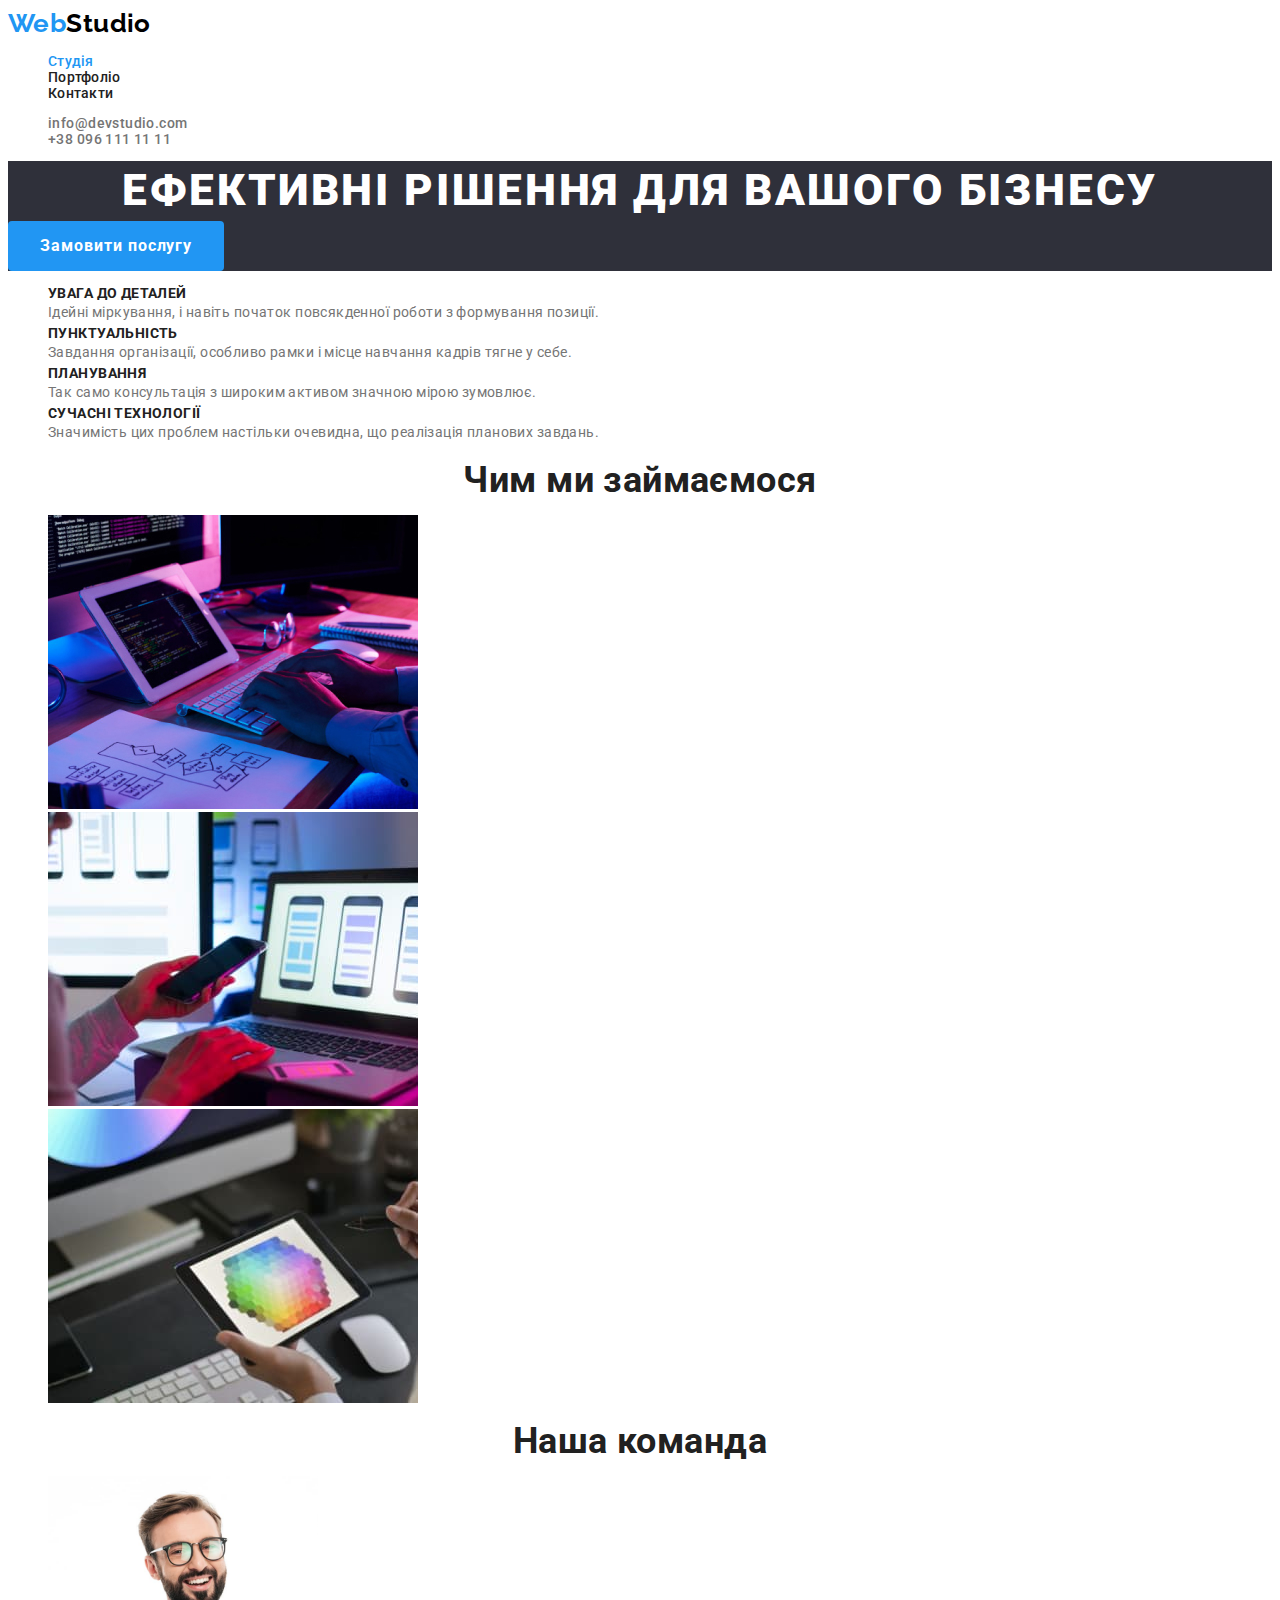
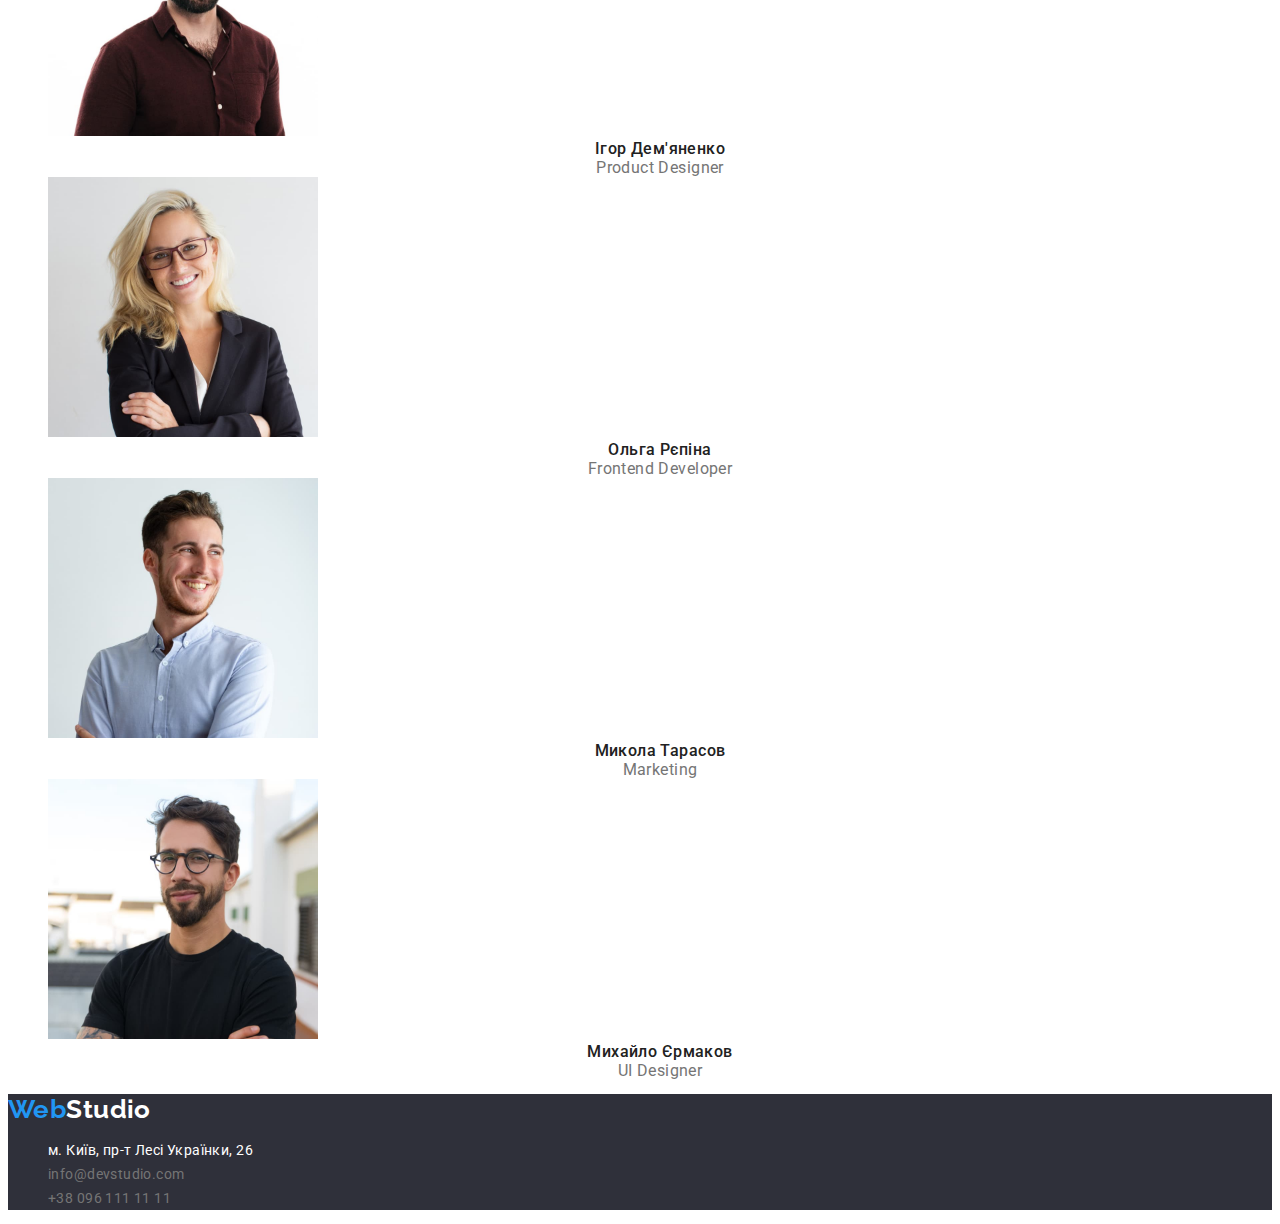
<file: index.html>
<!DOCTYPE html>
<html lang="ukr">
  <head>
    <meta charset="UTF-8" />
    <meta http-equiv="X-UA-Compatible" content="IE=edge" />
    <meta name="viewport" content="width=device-width, initial-scale=1.0" />
    <title>Studio</title>
    <link rel="preconnect" href="https://fonts.googleapis.com" />
    <link rel="preconnect" href="https://fonts.gstatic.com" crossorigin />
    <link
      href="https://fonts.googleapis.com/css2?family=Raleway:wght@700&family=Roboto:wght@400;500;700;900&display=swap"
      rel="stylesheet"
    />
    <link rel="stylesheet" href="./css/styles.css" />
  </head>
  <body>
    <!--Шапка сторінки-->
    <header class="page-header">
      <nav>
        <a href="./index.html" class="logo-link"> <span class="accent">Web</span>Studio </a>
        <ul class="nav">
          <li><a href="./index.html" class="nav-link current">Студія</a></li>
          <li><a href="./portfolio.html" class="nav-link">Портфоліо</a></li>
          <li><a href="" class="nav-link">Контакти</a></li>
        </ul>
      </nav>
      <ul class="contact">
        <li><a class="contact-link" href="mailto:info@devstudio.com">info@devstudio.com</a></li>
        <li><a class="contact-link" href="tel:+380961111111">+38 096 111 11 11</a></li>
      </ul>
    </header>
    <main>
      <section class="hero">
        <h1 class="hero-title">Ефективні рішення для вашого бізнесу</h1>
        <button class="hero-button" type="button">Замовити послугу</button>
      </section>
      <section class="section">
        <h2 class="visually-hidden">Наші переваги</h2>
        <ul class="feature-list">
          <li>
            <h3 class="feature-title">УВАГА ДО ДЕТАЛЕЙ</h3>
            <p class="feature-text">
              Ідейні міркування, і навіть початок повсякденної роботи з формування позиції.
            </p>
          </li>
          <li>
            <h3 class="feature-title">ПУНКТУАЛЬНІСТЬ</h3>
            <p class="feature-text">
              Завдання організації, особливо рамки і місце навчання кадрів тягне у себе.
            </p>
          </li>
          <li>
            <h3 class="feature-title">ПЛАНУВАННЯ</h3>
            <p class="feature-text">
              Так само консультація з широким активом значною мірою зумовлює.
            </p>
          </li>
          <li>
            <h3 class="feature-title">СУЧАСНІ ТЕХНОЛОГІЇ</h3>
            <p class="feature-text">
              Значимість цих проблем настільки очевидна, що реалізація планових завдань.
            </p>
          </li>
        </ul>
      </section>
      <section class="section">
        <h2 class="section-title">Чим ми займаємося</h2>
        <ul>
          <li>
            <img src="./img/about-1.jpg" alt="складання коду" width="370" />
          </li>
          <li>
            <img src="./img/about-2.jpg" alt="оформлення з css" width="370" />
          </li>
          <li>
            <img src="./img/about-3.jpg" alt="кольорова схема" width="370" />
          </li>
        </ul>
      </section>
      <section class="section">
        <h2 class="section-title">Наша команда</h2>
        <ul>
          <li>
            <img src="./img/team-1.jpg" alt="" width="270" />
            <h3 class="team-name">Ігор Дем'яненко</h3>
            <p class="team-position">Product Designer</p>
          </li>
          <li>
            <img src="./img/team-2.jpg" alt="" width="270" />
            <h3 class="team-name">Ольга Рєпіна</h3>
            <p class="team-position">Frontend Developer</p>
          </li>
          <li>
            <img src="./img/team-3.jpg" alt="" width="270" />
            <h3 class="team-name">Микола Тарасов</h3>
            <p class="team-position">Marketing</p>
          </li>
          <li>
            <img src="./img/team-4.jpg" alt="" width="270" />
            <h3 class="team-name">Михайло Єрмаков</h3>
            <p class="team-position">UI Designer</p>
          </li>
        </ul>
      </section>
    </main>
    <section>
      <!--Футер-->
      <footer class="footer">
        <a href="./index.html" class="logo-link"
          ><span class="accent">Web</span><span class="logo-footer">Studio</span></a
        >
        <address>
          <ul>
            <li class="footer-adres">
              <a class="location" href="м. Київ, пр-т Лесі Українки, 26"
                >м. Київ, пр-т Лесі Українки, 26</a
              >
            </li>
            <li class="footer-adres">
              <a class="footer-contacts" href="mailto:info@devstudio.com">info@devstudio.com</a>
            </li>
            <li class="footer-adres">
              <a class="footer-contacts" href="tel:+380961111111">+38 096 111 11 11</a>
            </li>
          </ul>
        </address>
      </footer>
    </section>
  </body>
</html>
</file>
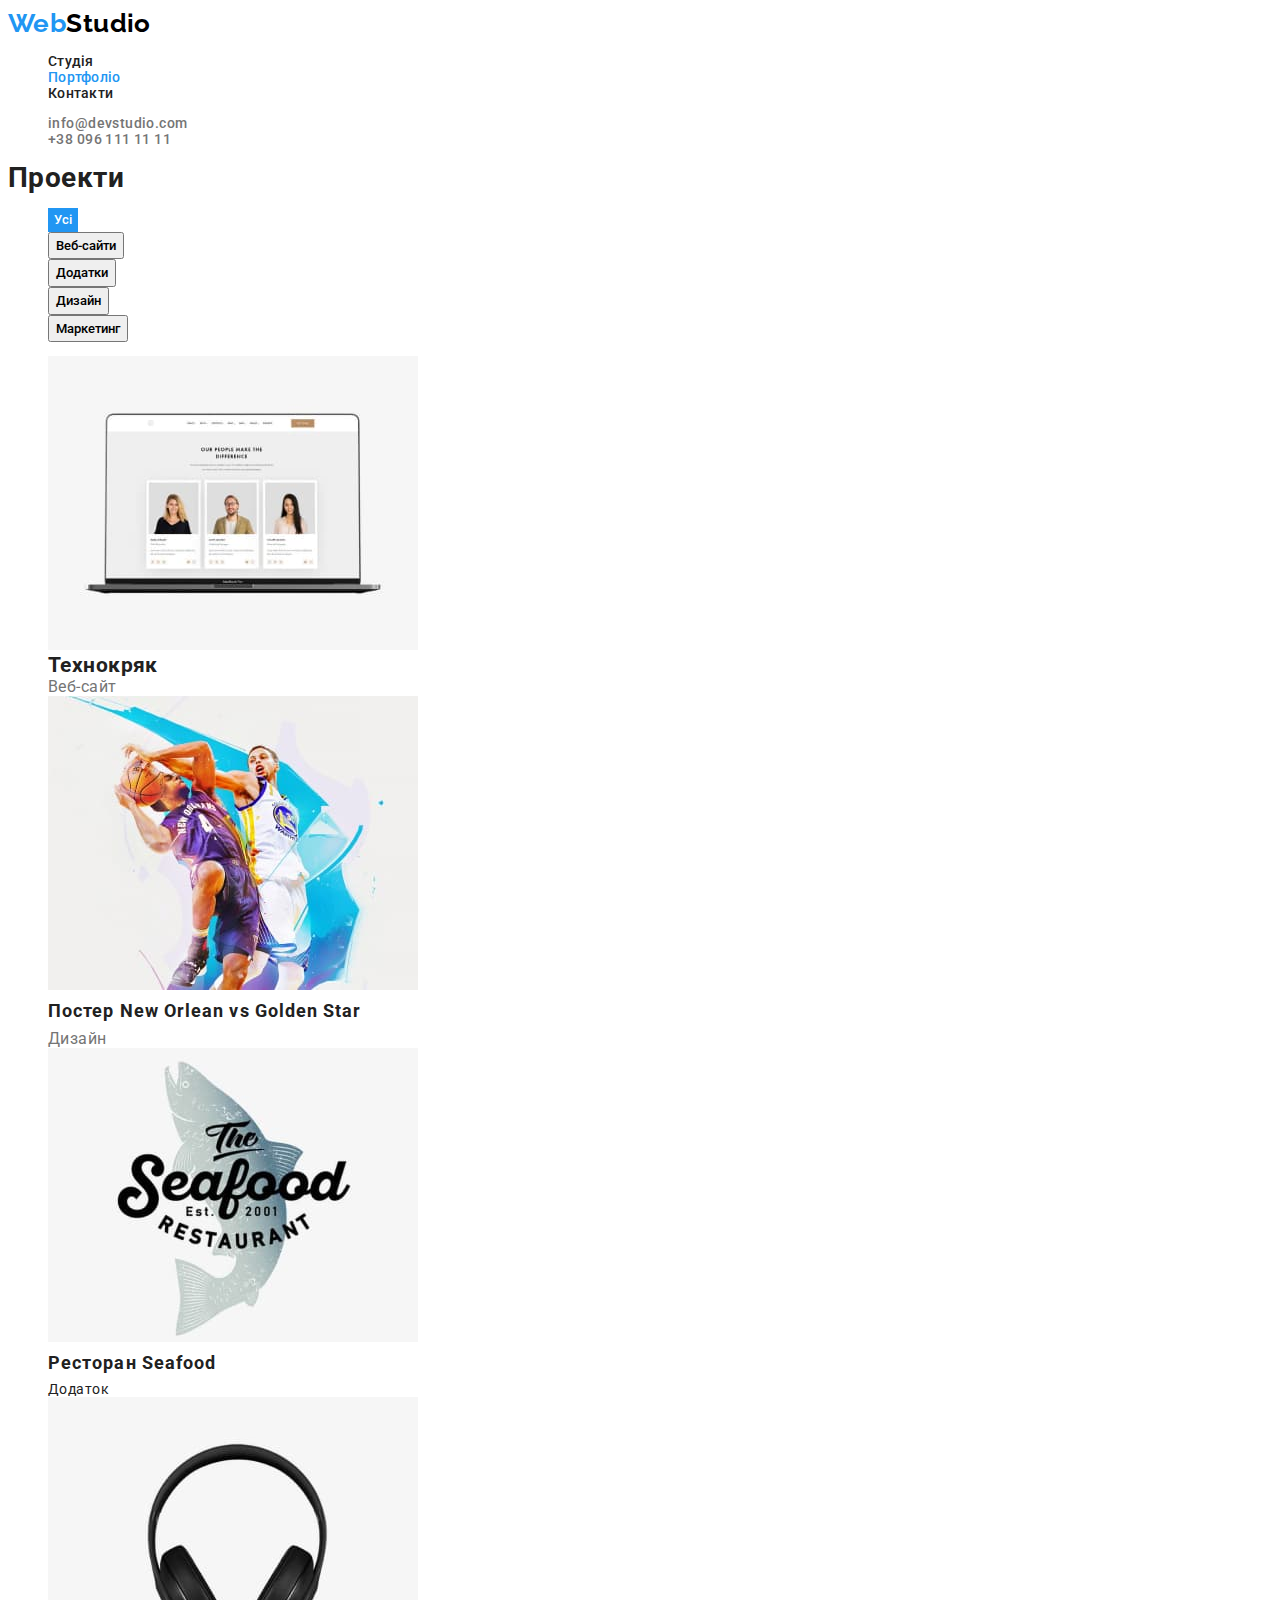
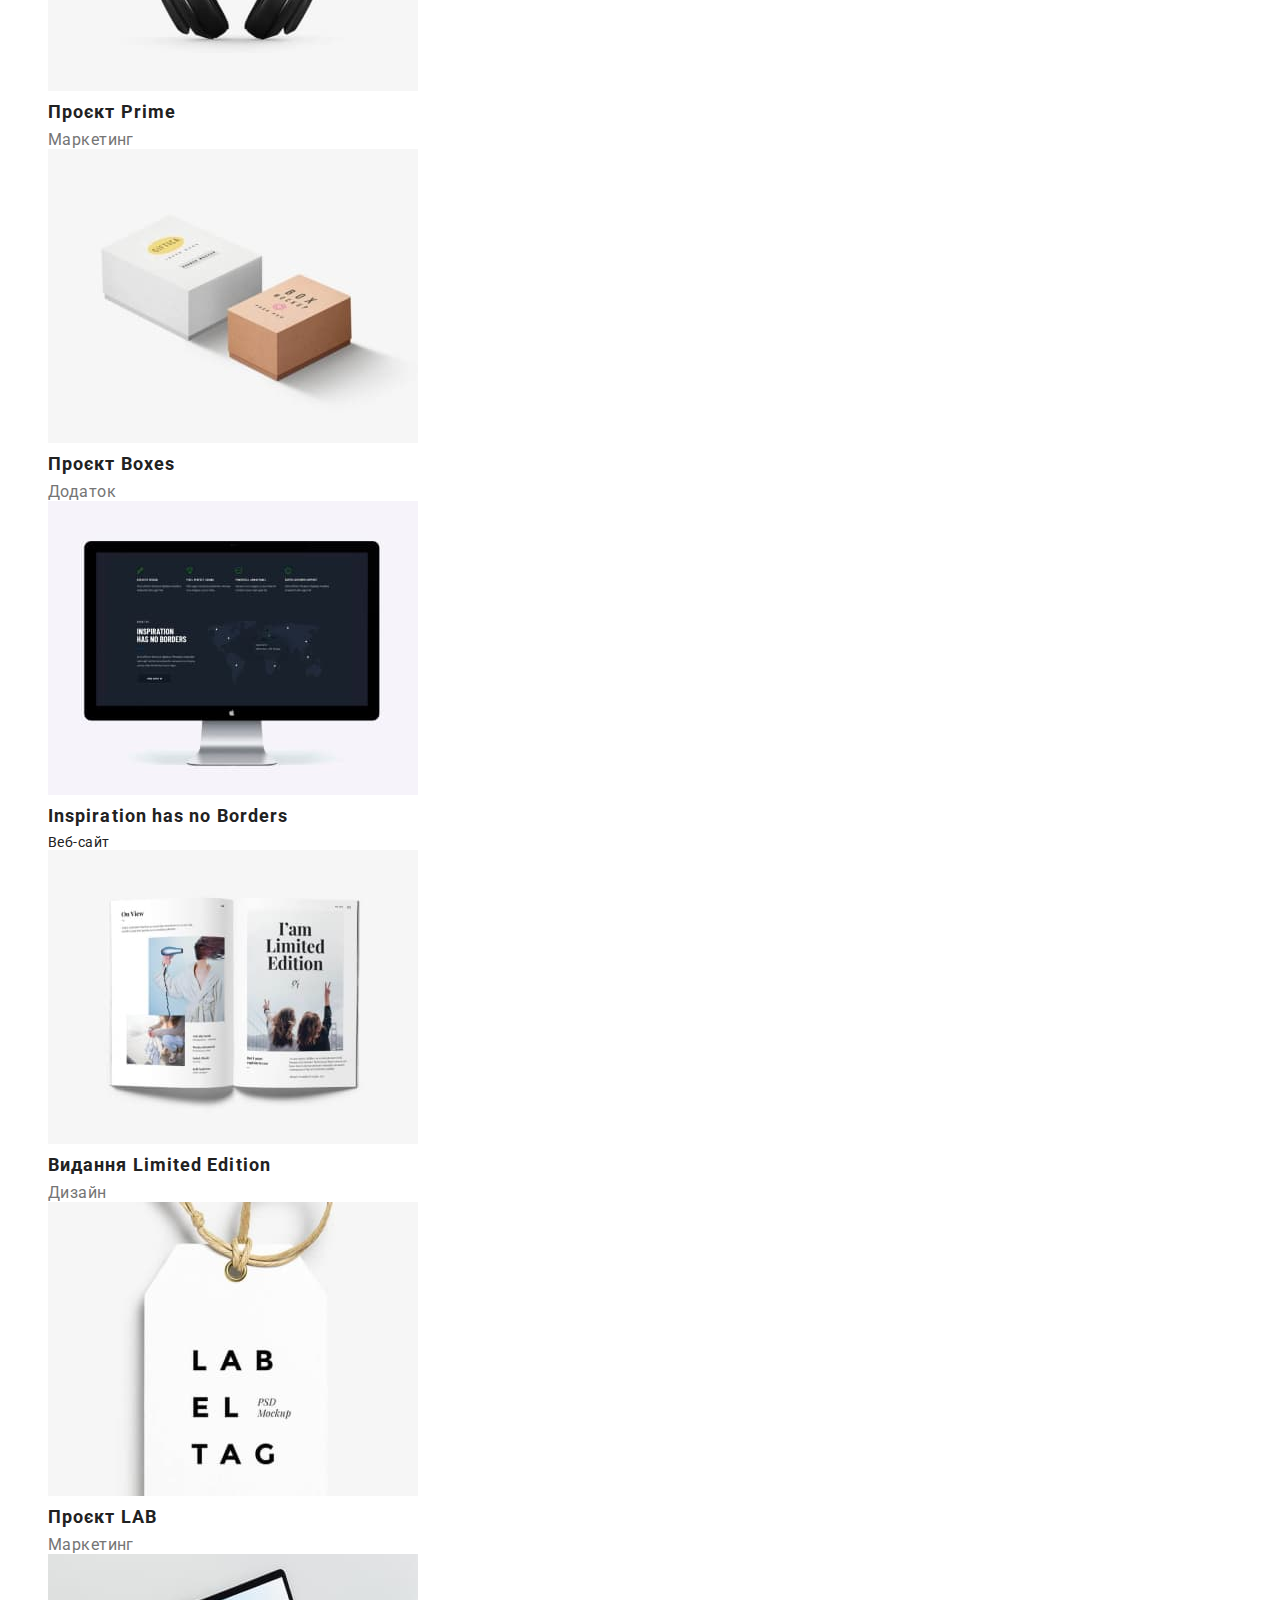
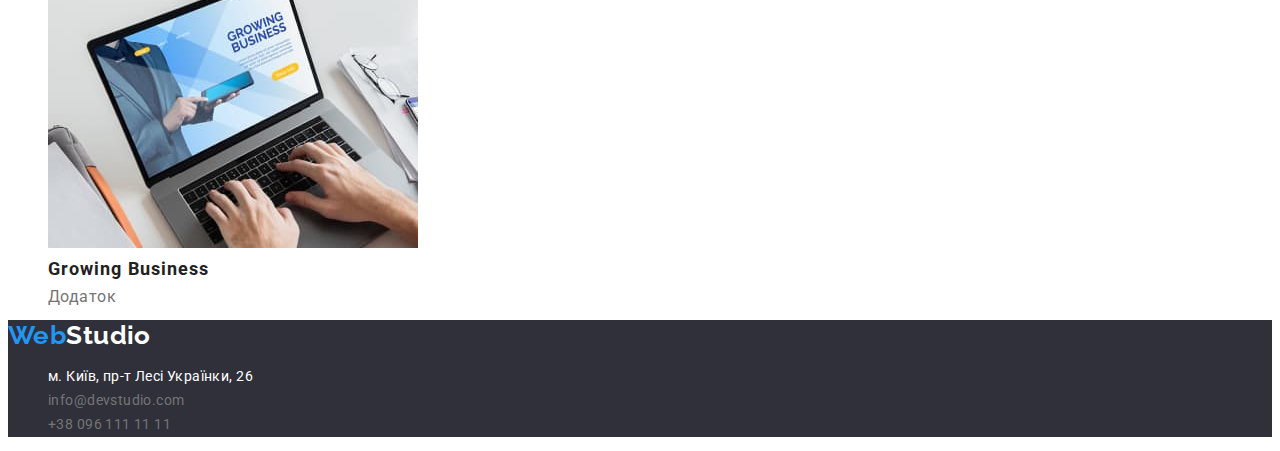
<file: portfolio.html>
<!DOCTYPE html>
<html lang="uk">
<head>
    <meta charset="UTF-8">
    <meta http-equiv="X-UA-Compatible" content="IE=edge">
    <meta name="viewport" content="width=device-width, initial-scale=1.0">
    <title>Portfolio</title>
    <link rel="preconnect" href="https://fonts.googleapis.com">
<link rel="preconnect" href="https://fonts.gstatic.com" crossorigin>
<link href="https://fonts.googleapis.com/css2?family=Raleway:wght@700&family=Roboto:wght@400;500;700;900&display=swap" rel="stylesheet">
    <link rel="stylesheet" href="./css/styles.css">
</head>
<body>
        <!--Шапка сторінки-->
    <header class="page-header">
    <nav> 
        <a href="./index.html" class="logo-link" >
            <span class="accent">Web</span>Studio
        </a>
        <ul class="nav">
            <li><a href="./index.html"class="nav-link">Студія</a></li>
            <li><a href="./portfolio.html"class="nav-link current">Портфоліо</a></li>
            <li><a href=""class="nav-link">Контакти</a></li>
        </ul>
    </nav>
        <ul class="contact">
            <li><a class="contact-link"href="mailto:info@devstudio.com">info@devstudio.com</a></li>
            <li><a class="contact-link"href="tel:+380961111111">+38 096 111 11 11</a></li>
        </ul>
    </header>  
    <main>
        <section>
        <h1 class="visually-hidder">Проекти</h1>
        <ul>
            <li><button class="link-button filter-btn"  type="button">Усі</button></li>
            <li><button class="filter-btn" type="button">Веб-сайти</button></li>
            <li><button class="filter-btn" type="button">Додатки</button></li>
            <li><button class="filter-btn" type="button">Дизайн</button></li>
            <li><button class="filter-btn" type="button">Маркетинг</button></li>
        </ul>
        <ul>
            <li>
                <img src="./img/portfolio/people.jpg" alt="головна сторінка" width="370">
                <h2 class="project">Технокряк</h2>
                <p class="project-text">Веб-сайт</p>
            </li>
            <li>
                <img src="./img/portfolio/poster.jpg" alt="стиль" width="370">
                <h2 class="project-title">Постер New Orlean vs Golden Star</h2>
                <p class="project-text">Дизайн</p>
            </li>
            <li>
                <img src="./img/portfolio/seafood.jpg" alt="емблема" width="370">
                <h2 class="project-title">Ресторан Seafood</h2>
                <p class="project-textt">Додаток</p>
            </li>
            <li>
                <img src="./img/portfolio/prime.jpg" alt="проекти" width="370">
                <h2 class="project-title">Проєкт Prime</h2>
                <p class="project-text">Маркетинг</p>
            </li>
            <li>
                <img src="./img/portfolio/boxes.jpg" alt="додатки" width="370">
                <h2 class="project-title">Проєкт Boxes</h2>
                <p class="project-text">Додаток</p>
            </li>
            <li>
                <img src="./img/portfolio/inspiration.jpg" alt="веб-сайт" width="370">
                <h2 class="project-title">Inspiration has no Borders</h2>
                <p class="project-textt">Веб-сайт</p>
            </li>
            <li>
                <img src="./img/portfolio/edition.jpg" alt="книга" width="370">
                <h2 class="project-title">Видання Limited Edition</h2>
                <p class="project-text">Дизайн</p>
            </li>
            <li>
                <img src="./img/portfolio/lab.jpg" alt="бірка" width="370">
                <h2 class="project-title">Проєкт LAB</h2>
                <p class="project-text">Маркетинг</p>
            </li>
            <li>
                <img src="./img/portfolio/business.jpg" alt="ноут" width="370">
                <h2 class="project-title">Growing Business</h2>
                <p class="project-text">Додаток</p>
            </li>
        </ul>
        </section>
    </main>  
    <footer class="footer">
        <a href="./index.html" class="logo-link"><span class="accent">Web</span><span class="logo-footer">Studio</span></a>
        <address>
            <ul>
                <li class="footer-adres"><a class="location"href="м. Київ, пр-т Лесі Українки, 26">м. Київ, пр-т Лесі Українки, 26</a></li>
                <li class="footer-adres"><a class="footer-contacts"href="mailto:info@devstudio.com">info@devstudio.com</a></li>
                <li class="footer-adres"><a class="footer-contacts"href="tel:+380961111111">+38 096 111 11 11</a></li>
            </ul>
        </address>
    </footer>
</body>
</html>
</file>
<file: css/styles.css>
:root {
  --primary-text-color: #212121;
  --title-text-color: #212121;
  --accent-text-color: #2196f3;
  --primary-bg-color: #ffffff;
  --title-list-text-color: #757575;
  --secondary-ff: 'Raleway', sans-serif;
  --primary-ff: 'Roboto', sans-serif;
  --footer-bg-color: #2f303a;
  --logo-link: #000000;
}

body {
  font-family: var(--primary-ff);
  background-color: var(--primary-bg-color);
  color: var(--primary-text-color);
  font-size: 14px;
  letter-spacing: 0.03em;
}
ul {
  list-style: none;
}
a {
  text-decoration: none;
}

h1,
h2,
h3,
h4,
h5,
h6,
p {
  margin: 0;
}

.address {
  font-style: normal;
}

.visually-hidden {
  position: absolute;
  width: 1px;
  height: 1px;
  margin: -1px;
  border: 0;
  padding: 0;
  white-space: nowrap;
  clip-path: inset(100%);
  clip: rect(0 0 0 0);
  overflow: hidden;
}

/*header*/
.logo-link {
  font-family: var(--secondary-ff);
  font-weight: 700;
  font-size: 26px;
  line-height: calc(31 / 26);
  color: var(--logo-link);
}

.nav-link:hover,
.nav-link:focus {
  color: var(--accent-text-color);
}

.nav-link,
.contakt-link {
  font-weight: 500;
  line-height: calc(16 / 14);
  letter-spacing: 0.02em;
  color: inherit;
}
.contact-link {
  color: var(--title-list-text-color);
  font-weight: 500;
}

.contact:hover,
.contact:focus {
  color: var(--accent-text-color);
}

.contact-link:hover,
.contact-link:focus {
  color: var(--accent-text-color);
}

.accent,
.current {
  color: var(--accent-text-color);
}

/*hero*/
.hero {
  background-color: var(--footer-bg-color);
}
.hero-title {
  font-weight: 900;
  font-size: 44px;
  line-height: 1.36;
  text-align: center;
  letter-spacing: 0.06em;
  text-transform: uppercase;
  color: var(--primary-bg-color);
}

.hero-button {
  background-color: var(--accent-text-color);
  border-radius: 4px;
  font-family: 'Roboto';
  font-style: normal;
  font-weight: 700;
  font-size: 16px;
  line-height: 1.88;
  letter-spacing: 0.06em;
  color: var(--primary-bg-color);
  padding: 10px 32px;
  border: none;
}

/*feature*/

.feature-title {
  font-size: 14px;
  line-height: calc(16 / 14);
  text-transform: uppercase;
}

.feature-text {
  font-size: 14px;
  line-height: 1.71;
  color: var(--title-list-text-color);
}

/*title*/

.feature-text {
  line-height: 1.71;
  color: var(--title-list-text-color);
}

/*section*/

.section-title {
  font-size: 36px;
  line-height: calc(42 / 36);
  text-align: center;
}

/*team*/
.team-name {
  font-size: 16px;
  font-weight: 500;
  line-height: calc(19 / 16);
  text-align: center;
}

.team-position {
  font-size: 16px;
  line-height: calc(19 / 16);
  text-align: center;
  color: var(--title-list-text-color);
}

/*footer*/

.footer {
  background-color: var(--footer-bg-color);
}

.logo-footer {
  color: var(--primary-bg-color);
}
.footer .logo {
  color: var(--primary-bg-color);
  line-height: calc(31 / 26);
  font-family: var(--secondary-ff);
}

.footer-adres {
  line-height: 1.71;
  font-style: normal;
  list-style: none;
}

.location {
  color: var(--primary-bg-color);
  text-decoration: none;
}

.footer-contacts {
  color: var(--title-list-text-color);
  text-decoration: none;
}

.footer-contacts:focus,
.footer-contacts:hover {
  color: var(--accent-text-color);
}

/*button*/

.filter-btn {
  font-weight: 500;
  line-height: calc(26 / 16);
  text-align: center;
  cursor: pointer;
  font-family: inherit;
}

.filter-btn:hover,
.filter-btn:focus {
  color: var(--primary-bg-color);
  background-color: var(--accent-text-color);
  border: none;
}

.link-button {
  color: var(--primary-bg-color);
  background-color: var(--accent-text-color);
  border: none;
}

/*project*/

.project-title {
  font-size: 18px;
  line-height: calc(36 / 18);
  letter-spacing: 0.06em;
}

.project-text {
  font-size: 16px;
  color: var(--title-list-text-color);
}
</file>
